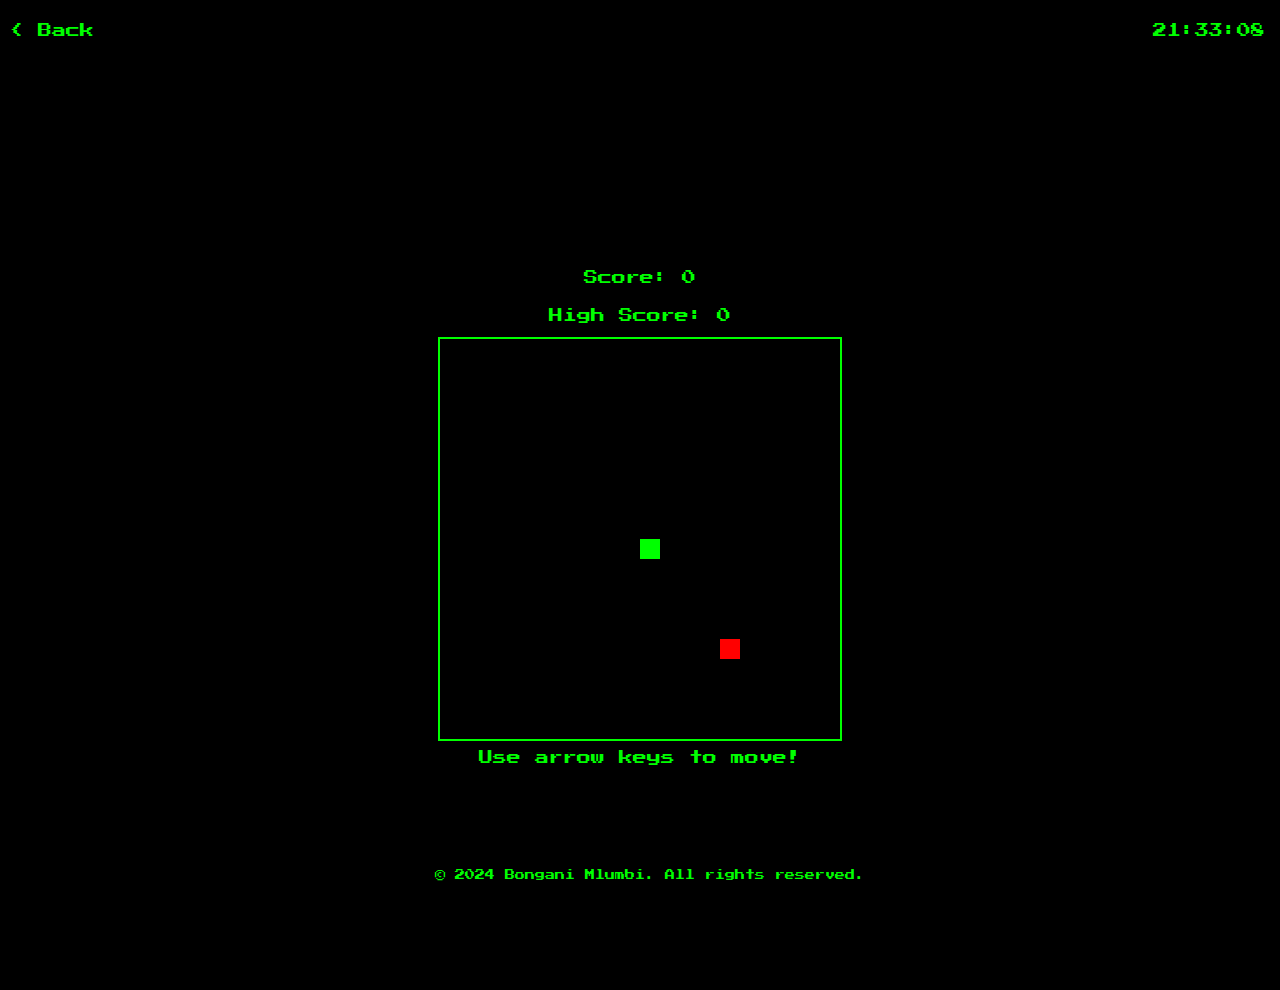
<file: project0.html>
<!DOCTYPE html>
<html lang="en">

<head>
    <meta charset="UTF-8">
    <meta name="viewport" content="width=device-width, initial-scale=1.0">
    <link rel="stylesheet" href="styles.css">

    <title>Bongani Mlumbi | Projects</title>
</head>

<body>

    <header>
        <nav>
            <ul>
                <li><a href="index.html#projects"> < Back</a></li>
            </ul>
        </nav>
        <div id="clock"></div>
    </header>

    <section id="game">
        <!-- <h1>Play Snake</h1> -->
        <p>Score: <span id="score">0</span></p>
        <p>High Score: <span id="high-score">0</span></p>
        <canvas id="snake-game" width="400" height="400"></canvas>
        <p>Use arrow keys to move!</p>
    </section>

    <footer>
        <p>&copy; 2024 Bongani Mlumbi. All rights reserved.</p>
    </footer>

    <script src="dynamics.js"></script>
    <script src="snake.js"></script>
    
</body>

</html>
</file>
<file: styles.css>
@import url('https://fonts.googleapis.com/css2?family=Press+Start+2P&display=swap');

body {
    font-family: 'Press Start 2P', monospace;
    background-color: #000;
    color: #fff;
    margin: 0;
    padding: 0;
    scroll-behavior: smooth;
}

header {
    background-color: #000;
    padding: 10px;
    display: flex;
    justify-content: space-between;
    align-items: center;
    position: fixed;
    width: 100%;
    top: 0;
}

nav ul {
    list-style: none;
    padding: 0;
    display: flex;
    gap: 15px;
    font-size: 14px;
}

nav a {
    color: #00ff00;
    text-decoration: none;
}

#clock {
    font-size: 14px;
    color: #00ff00;
    background-color: #000;
    margin-right: 25px;
}

section {
    height: 100vh;
    display: flex;
    justify-content: center;
    align-items: center;
    flex-direction: column; 
}

footer {
    background-color: #000;
    color: #00ff00;
    text-align: center;
    padding: 10px;
    position: fixed;
    bottom: 0;
    width: 100%;
    font-size: 10px;
}

.typing {
    font-size: 3em;
    white-space: nowrap;
    overflow: hidden;
    border-right: 4px solid #00ff00;
    animation: typing 3s steps(10) infinite, blink 0.5s step-end infinite;
    margin-bottom: 150px;
}

@keyframes typing {
    from {
        width: 0;
    }
    to {
        width: 10ch;
    }
}

@keyframes blink {
    50% {
        border-color: transparent;
    }
}

#about, #projects, #contact, #project1-intro{
    text-align: center;
    padding: 50px;
}

.about-content, .projects-content .project1-intro {
    display: flex;
    justify-content: center;
    align-items: center;
    gap: 20px;
    padding: 25px;
    flex-wrap: wrap;
}

.about-img img{
    max-width: 300px;
    max-height: 300px;
    margin-right: 30px;
}

.projects-img img{
    width: 300px;
    height: auto;
    padding-left: 50px;
}

.project-text{
    max-width: 700px;
    text-align: left;
}

.about-text {
    max-width: 700px;
    text-align: left;
}

h1, h2 {
    margin: 0;
    padding: 10px;
}

#shrug {
    margin-top: 20px;
}

#about-me {
    margin-top: 20px;
}

#about-me p {
    margin: 0;
    padding: 0;
    font-size: small;
    width: fit-content;
}

.arrow-nav {
    position: absolute;
    width: 100%;
    display: flex;
    justify-content: space-between;
    padding: 0 15px;
}

.arrow-up, .arrow-down {
    cursor: pointer;
    font-size: 2em;
    color: yellow;
    user-select: none;
}

.arrow-up {
    top: 10px;
}

.arrow-down {
    bottom: 10px;
}

@media (max-width: 768px) {
    header {
        padding: 5px;
    }

    nav ul {
        flex-direction: column;
        align-items: center;
        gap: 10px;
        font-size: 12px;
    }

    #clock {
        font-size: 12px;
        margin-right: 10px;
    }

    .typing {
        font-size: 2em;
        margin-bottom: 100px;
    }

    .about-content, .projects-content, .project1-intro {
        flex-direction: column;
        padding: 10px;
    }

    .about-img img, .projects-img img {
        max-width: 200px;
        max-height: 200px;
        margin-right: 0;
    }

    .about-text, .project-text {
        max-width: 90%;
        text-align: center;
    }

    h1, h2 {
        font-size: 1.5em;
    }

    #about-me p {
        font-size: 0.8em;
    }

    .arrow-up, .arrow-down {
        font-size: 1.5em;
    }
}

/* For mobile devices */
@media (max-width: 480px) {
    nav ul {
        font-size: 10px;
    }

    .typing {
        font-size: 1.5em;
        margin-bottom: 50px;
    }

    .about-img img, .projects-img img {
        max-width: 150px;
        max-height: 150px;
    }

    h1, h2 {
        font-size: 1.2em;
    }

    #about-me p {
        font-size: 0.7em;
    }

    .arrow-up, .arrow-down {
        font-size: 1.2em;
    }
}

#menu-toggle {
    display: none; 
    background: none;
    border: none;
    color: #00ff00;
    font-size: 1.5em;
    cursor: pointer;
}

@media (max-width: 768px) {
    #menu-toggle {
        display: block;
    }

    #nav-menu {
        display: none;
        flex-direction: column;
        background-color: #000;
        position: absolute;
        top: 50px;
        left: 0;
        width: 100%;
        padding: 10px;
    }

    #nav-menu.active {
        display: flex;
    }
}

#game {
    text-align: center;
    margin-top: 50px;
    padding: 20px;
}

#snake-game {
    border: 2px solid #00ff00; /* Green border */
    background-color: #000; /* Black background */
    display: block;
    margin: 0 auto;
}

#game p {
    margin-top: 10px;
    font-size: 14px;
    color: #00ff00;
}

@media (max-width: 768px) {
    #snake-game {
        width: 300px;
        height: 300px;
    }
}

@media (max-width: 480px) {
    #snake-game {
        width: 250px;
        height: 250px;
    }
}
</file>
